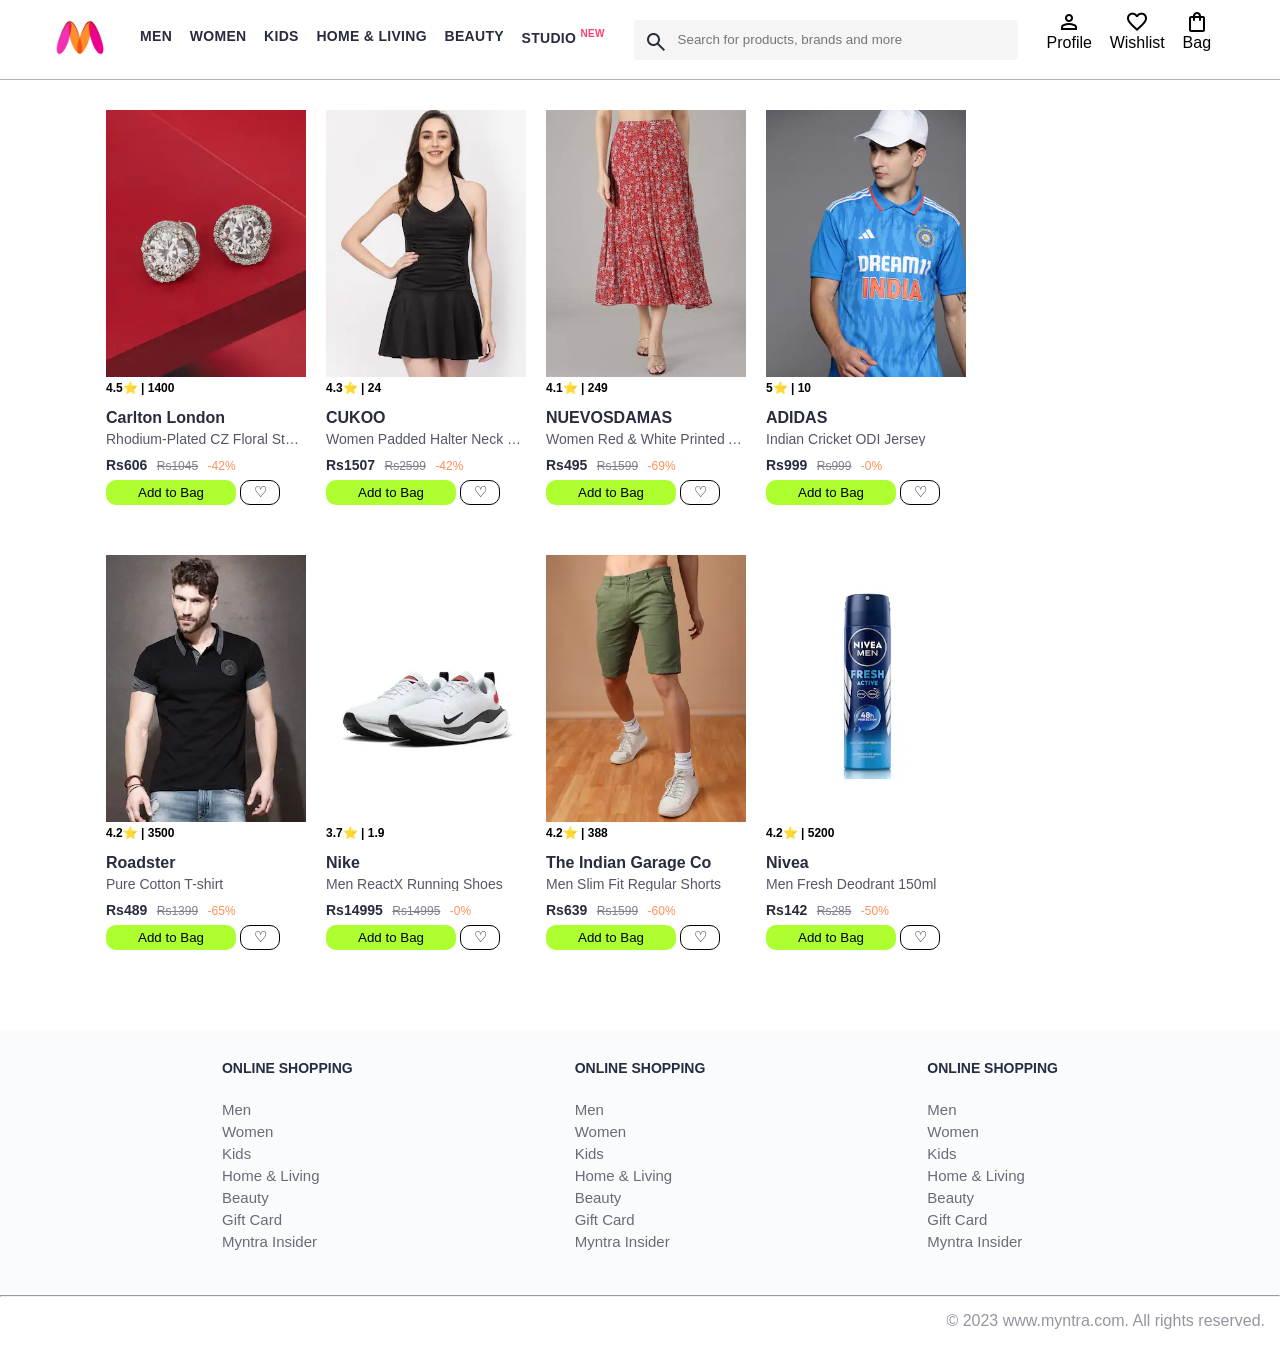
<file: index.html>
<!DOCTYPE html>
<html lang="en">
<head>
    <title>Myntra Functional Clone</title>
    <link rel="stylesheet" href="index.css">
    <link rel="stylesheet" href="bags.css">
    <link rel="stylesheet" href="https://fonts.googleapis.com/css2?family=Material+Symbols+Outlined:opsz,wght,FILL,GRAD@20..48,100..700,0..1,-50..200" />
</head>
<body>
    <header>
        <div class="logo_container">
            <a href="#"><img class="myntra_home" src="myntra_logo.webp" alt="Myntra Home"></a>
        </div>
        <nav class="nav_bar">
            <a href="#">Men</a>
            <a href="#">Women</a>
            <a href="#">Kids</a>
            <a href="#">Home & Living</a>
            <a href="#">Beauty</a>
            <a href="#">Studio <sup>New</sup></a>
        </nav>
        <div class="search_bar">
            <span class="material-symbols-outlined search_icon">search</span>
            <input class="search_input" placeholder="Search for products, brands and more">
        </div>
        <div class="action_bar">
            <div class="action_container">
                <span class="material-symbols-outlined action_icon">person</span>
                <span class="action_name">Profile</span>
            </div>

            <div class="action_container">
                <span class="material-symbols-outlined action_icon">favorite</span>
                <span class="action_name">Wishlist</span>
            </div>

            <a class="action_container" href="bag.html">
                <span class="material-symbols-outlined action_icon">shopping_bag</span>
                <span class="action_name">Bag</span>
                <span class="bag-items">0</span>
            </a>
        </div>
    </header>
    <main>
        <div class="items-container"></div>
    </main>
    <footer>
        <div class="footer_container">
            <div class="footer_column">
                <h3>ONLINE SHOPPING</h3>

                <a href="#">Men</a>
                <a href="#">Women</a>
                <a href="#">Kids</a>
                <a href="#">Home & Living</a>
                <a href="#">Beauty</a>
                <a href="#">Gift Card</a>
                <a href="#">Myntra Insider</a>
            </div>

            <div class="footer_column">
                <h3>ONLINE SHOPPING</h3>

                <a href="#">Men</a>
                <a href="#">Women</a>
                <a href="#">Kids</a>
                <a href="#">Home & Living</a>
                <a href="#">Beauty</a>
                <a href="#">Gift Card</a>
                <a href="#">Myntra Insider</a>
            </div>

            <div class="footer_column">
                <h3>ONLINE SHOPPING</h3>

                <a href="#">Men</a>
                <a href="#">Women</a>
                <a href="#">Kids</a>
                <a href="#">Home & Living</a>
                <a href="#">Beauty</a>
                <a href="#">Gift Card</a>
                <a href="#">Myntra Insider</a>
            </div>
        </div>
        <hr>

        <div class="copyright">
            © 2023 www.myntra.com. All rights reserved.
        </div>
    </footer>
    <script src="items.js"></script>
    <script src="script.js"></script>
    <script src="bag.js"></script>
</body>
</html>
</file>
<file: index.css>
/***************** Item Page CSS **************************/
.action_container {
    text-decoration: none;
}
a.action_container:link {
    color:black;
}
.item-details {
    cursor: pointer;
    width: 250px;
    margin: 10px;
}
.stars {
    font-size: 12px;
    font-weight: 700;
    text-align: left;
}
.company {
    font-size: 18px;
    font-weight: 700;
    line-height: 1;
    color: #282c3f;
    margin-bottom: 6px;
    overflow: hidden;
    text-overflow: ellipsis;
    white-space: nowrap;
    margin-top: 20px;
}
.item-name {
    color: #535766;
    font-size: 16px;
    line-height: 1;
    margin-bottom: 0;
    margin-top: 0;
    overflow: hidden;
    text-overflow: ellipsis;
    white-space: nowrap;
    font-weight: 400;
    display: block;
}
.price-container {
    margin-top: 10px;
}
.current-price {
    font-size: 14px;
    font-weight: 700;
    color: #282c3f;
}
.original-price {
    text-decoration: line-through;
    color: #7e818c;
    font-weight: 400;
    margin-left: 5px;
    font-size: 12px;
}
.discount-percentage {
    color: #ff905a;
    font-weight: 400;
    font-size: 12px;
    margin-left: 5px;
}
.btn-bag {
    background-color: lightgreen;
    border: none;
    padding: 5px 15px;
    border-radius: 10px;
    width: 100%;
    margin-top: 7px;
    font-size: 20px;
    cursor: pointer;
}
.bag-items {
    background-color: #f16565;
    white-space: nowrap;
    text-align: center;
    line-height: 18px;
    padding: 0 6px;
    height: 18px;
    position: relative;
    border-radius: 50%;
    font-size: 12px;
    color: #fff;
    left: 13px;
    top: -44px;
    font-weight: 700;
    cursor: pointer;
}

* {
    margin: 0;
    padding: 0;
    font-family: Assistant,-apple-system,BlinkMacSystemFont,Segoe UI,Roboto,Helvetica,Arial,sans-serif;
    box-sizing: border-box;
}
header {
    display: flex;
    background-color: #ffffff;
    height: 80px;
    justify-content: space-between;
    align-items: center;
    border-bottom: 1px solid #b6b1b1;
}
.myntra_home {
    height: 45px;
}
.logo_container {
    margin-left: 4%;
}
.action_bar {
    margin-right: 4%;
}
.nav_bar {
    display: flex;
    min-width: 500px;
    justify-content: space-evenly;
}
.nav_bar a {
    font-size: 14px;
    letter-spacing: .3px;
    color: #282c3f;
    font-weight: 700;
    text-transform: uppercase;
    text-decoration: none;
    padding: 28px 0;
    border-bottom: 5px solid #ffffff;
}
.nav_bar a:hover {
    border-bottom: 4px solid #f54e77;
}

.nav_bar a sup {
    color: #ff3f6c;
    font-size: 10px;
}

.search_bar {
    height: 40px;
    min-width: 200px;
    width: 30%;
    display: flex;
    align-items: center;
}
.search_icon {
    box-sizing: content-box;
    height: 20px;
    padding: 10px;

    background-color: #f5f5f6;
    color: #282c3f;
    font-weight: 300;
    border-radius: 4px 0 0 4px;
}
.search_input {
    color: #696e79;
    background-color: #f5f5f6;
    flex-grow: 1;
    height: 40px;
    border: 0;
    border-radius: 0 4px 4px 0;
}

.action_bar {
    display: flex;
    min-width: 200px;
    justify-content: space-evenly;
}

.action_container {
    display: flex;
    flex-direction: column;
    align-items: center;
}

/* Main section */
.banner_container {
    margin: 40px 0;
}
.banner_image {
    width: 100%;
}

.category_heading {
    text-transform: uppercase;
    color: #3e4152;
    letter-spacing: .15em;
    font-size: 1.8em;
    margin: 50px 0 10px 30px;
    max-height: 5em;
    font-weight: 700;
}

.category-items {
    width: 80%;
    margin: 50px 10%;
    display: flex;
    flex-wrap: wrap;
    justify-content: space-evenly;
}

.sale_item {
    width: 250px;
}

.footer_container {
    padding: 30px 0px 40px 0px;
    background: #FAFBFC;
    display: flex;
    justify-content: space-evenly;
}

.footer_column {
    display: flex;
    flex-direction: column;
}

.footer_column h3 {
    color: #282c3f;
    font-size: 14px;
    margin-bottom: 25px;
}

.footer_column a {
    color: #696b79;
    font-size: 15px;
    text-decoration: none;
    padding-bottom: 5px;
}

.copyright {
    color: #94969f;
    text-align: end;
    padding: 15px;
}

.items-container{
   width: 85%;
   margin: 30px 7.5%;
   display: flex;
   flex-wrap: wrap;
}
.item-container{
    width: 200px;
    margin: 0px 10px 50px 10px;
}
.item-image{
     width: 100%;
}
.rating{
    font-size: 12px;
    font-weight: 700;
}
.company-name{
    margin-top: 15px;
    font-size: 16px;
    font-weight: 700;
    line-height: 1;
    color: #282c3f;
    margin-bottom: 6px;
    overflow: hidden;
    text-overflow: ellipsis;
    white-space: nowrap;
}
.item-name{
    
    color: #535766;
    font-size: 14px;
    line-height: 1;
    margin-bottom: 0;
    margin-top: 0;
    overflow: hidden;
    text-overflow: ellipsis;
    white-space: nowrap;
    font-weight: 400;
    display: block;
}
.price{
    margin: 10px 0 6px;
    font-weight: 700;
}
.current-price{
    font-size: 14px;
    font-weight: 700;
    color: #282c3f;
}
.original-price{
    text-decoration: line-through;
    color: #7e818c;
    font-weight: 400;
    margin-left: 5px;
    font-size: 12px;
}
.discount{
    color: #ff905a;
    font-weight: 400;
    font-size: 12px;
    margin-left: 5px;
}
.btn-add-to-bag{
    width: 65%;
    height: 25px;
    background-color: greenyellow;
    border: none;
    border-radius: 10px;
    cursor: pointer;
}
.wishlist{
    height: 25px;
    width: 20%;
    font-size: 15px;
    background-color: white;
    border: 1px solid;
    border-radius: 10px;
    cursor: grab;
}
</file>
<file: bags.css>
.bag-items-container {
    display: inline-block;
    width: 64%;
    padding-right: 20px;
    border-right: 1px solid #eaeaec;
    padding-top: 32px;
    color: #282c3f;
    font-size: 13px;
    line-height: 1.42857143;
  }
  
  .bag-page {
    width: 75%;
    margin-left: 12.5%;
  }
  
  .bag-summary {
    vertical-align: top;
    display: inline-block;
    width: 35%;
    padding: 24px 0 0 16px;
    color: #282c3f;
    font-size: 13px;
    line-height: 1.42857143;
  }
  
  .bag-details-container {
    margin-bottom: 16px;
  }
  
  .price-header {
    font-size: 12px;
    font-weight: 700;
    margin: 24px 0 16px;
    color: #535766;
  }
  
  .price-item {
    margin-bottom: 12px;
    line-height: 16px;
    font-size: 14px;
    color: #282c3f;
  }
  
  .price-item-value {
    float: right;
  }
  
  .priceDetail-base-discount {
    color: #03a685;
  }
  
  .price-footer {
    font-weight: 700;
    font-size: 15px;
    padding-top: 16px;
    border-top: 1px solid #eaeaec;
    color: #3e4152;
    line-height: 16px;
  }
  
  .btn-place-order {
    width: 100%;
    letter-spacing: 1px;
    font-size: 14px;
    font-weight: 600;
    border-radius: 2px;
    border-width: 0px;
    padding: 10px 16px;
    background-color: rgb(255, 63, 108);
    color: rgb(255, 255, 255);
    cursor: pointer;
  }
  
  .bag-item-container {
    margin-bottom: 8px;
    background: #fff;
    font-size: 14px;
    border: 1px solid #eaeaec;
    border-radius: 4px;
    position: relative;
    padding: 12px 12px 0;
  }
  
  .item-left-part {
    position: absolute;
    background: rgb(255, 242, 223);
    height: 148px;
    width: 111px;
  }
  
  .item-right-part {
    padding-left: 12px;
    position: relative;
    min-height: 148px;
    margin-left: 111px;
    margin-bottom: 12px;
  }
  
  .bag-item-img {
    width: 100%;
  }
  
  .return-period {
    display: inline-flex;
    font-size: 14px;
    padding-top: 8px;
  }
  
  .return-period-days {
    font-weight: 700;
    margin-right: 4px;
  }
  
  .delivery-details {
    margin-top: 5px;
    color: #282c3f;
    font-size: 12px;
    letter-spacing: -.1px;
    margin-bottom: 8px;
    line-height: 15px;
  }
  
  .delivery-details-days {
    color: #03a685;
  }
  
  .remove-from-cart {
    position: absolute;
    font-size: 25px;
    top: 10px;
    right: 18px;
    width: 14px;
    height: 14px;
    cursor: pointer;
  }
</file>
